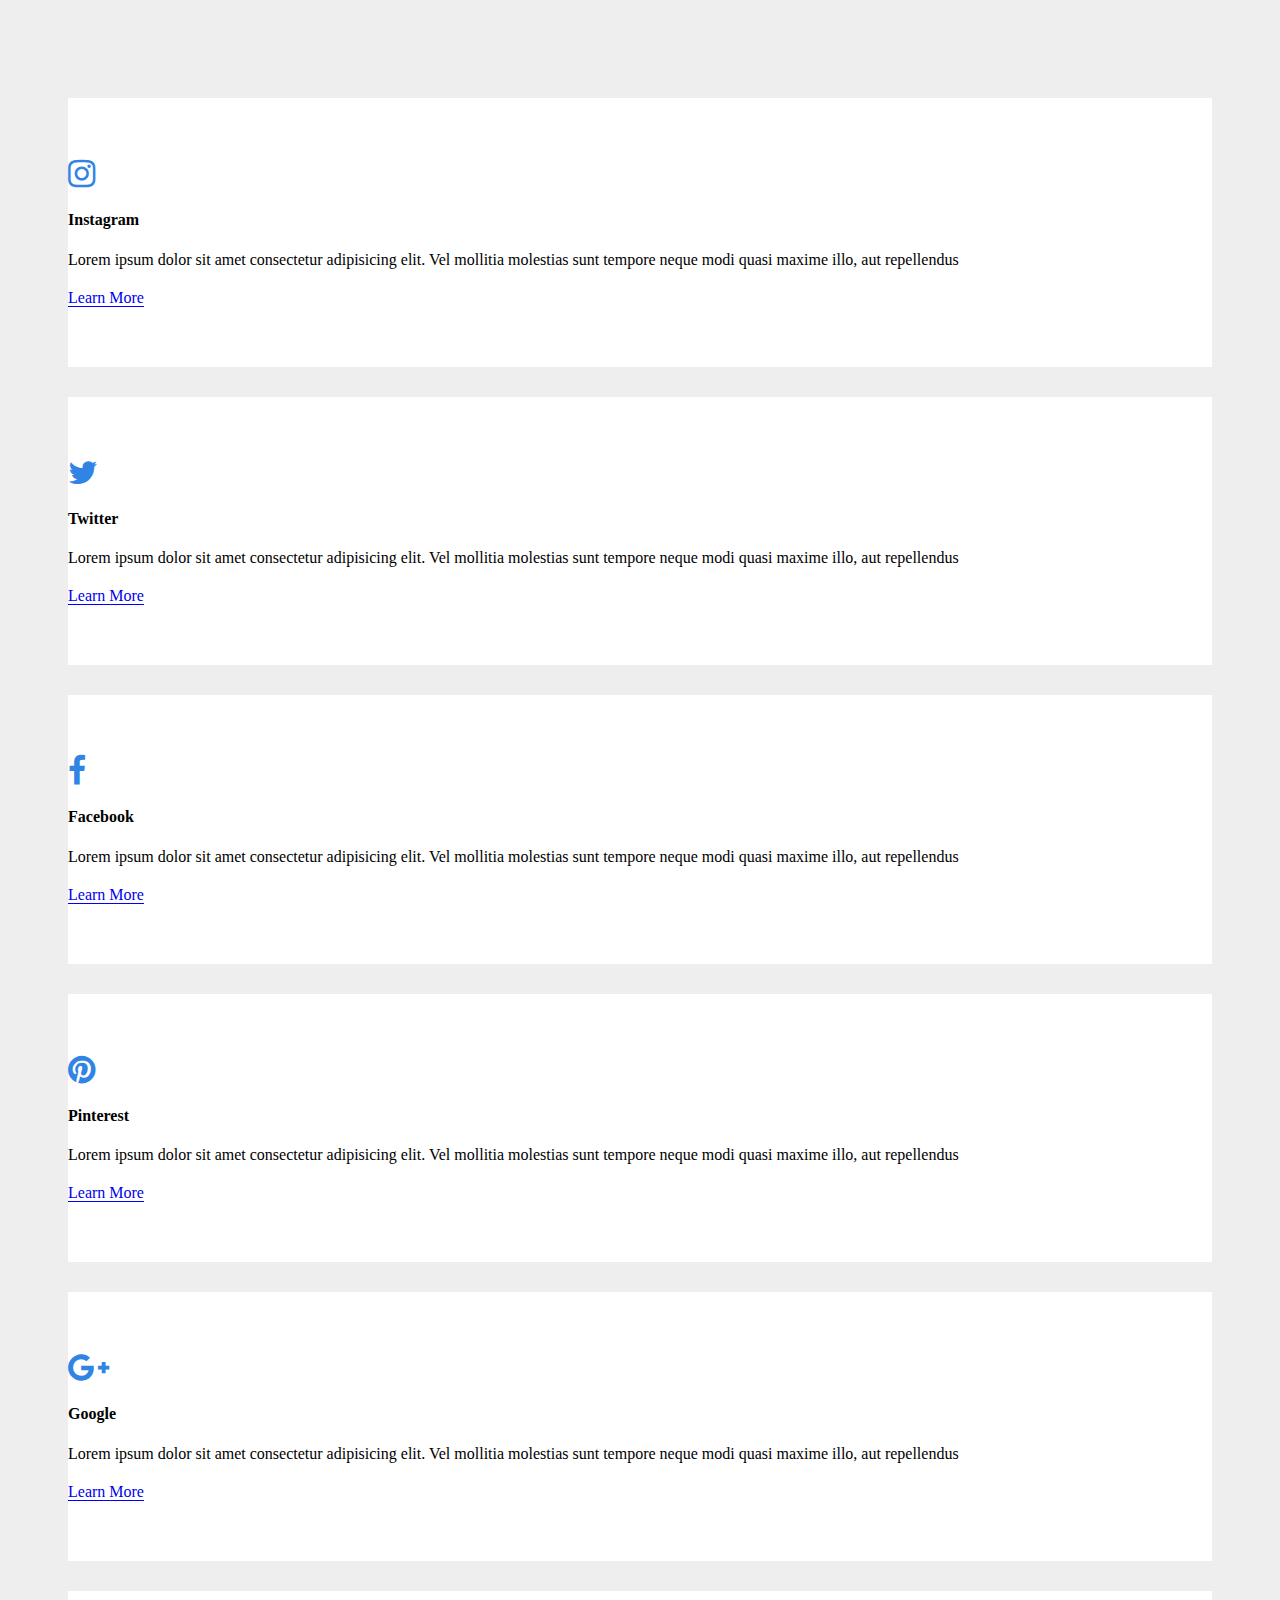
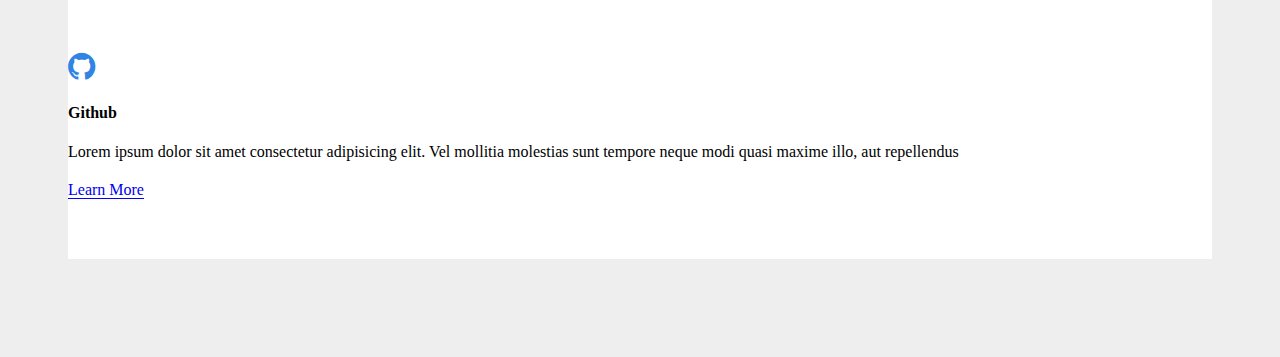
<file: index.html>
<!DOCTYPE html>
<html lang="en">
<head>
    <meta charset="UTF-8">
    <meta http-equiv="X-UA-Compatible" content="IE=edge">
    <meta name="viewport" content="width=device-width, initial-scale=1.0">
    <title>Document</title>
    <link rel="stylesheet" href="https://cdn.jsdelivr.net/npm/bootstrap@4.5.3/dist/css/bootstrap.min.css" integrity="sha384-TX8t27EcRE3e/ihU7zmQxVncDAy5uIKz4rEkgIXeMed4M0jlfIDPvg6uqKI2xXr2" crossorigin="anonymous">
    <link rel="stylesheet" href="https://cdnjs.cloudflare.com/ajax/libs/font-awesome/4.7.0/css/font-awesome.min.css">
    <link rel="stylesheet" href="social-cards.css">
</head>
<body>
    <div class="box">
        <div class="container">
            <div class="row">
                <div class="col-sm-4 col-md-4 col-lg-4">
                    <div class="box-part text-center">
                        <i class="fa fa-instagram fa-2x"></i>
                        <div class="title">
                            <h4>Instagram</h4>
                        </div>
                        <div class="text">
                            <span> Lorem ipsum dolor sit amet consectetur adipisicing elit. Vel mollitia molestias sunt tempore neque modi quasi maxime illo, aut repellendus</span>
                            
                        </div>
                        <a href="#">Learn More</a>
                    </div>
                </div>
                <div class="col-sm-4 col-md-4 col-lg-4">
                    <div class="box-part text-center">
                        <i class="fa fa-twitter fa-2x"></i>
                        <div class="title">
                            <h4>Twitter</h4>
                        </div>
                        <div class="text">
                            <span> Lorem ipsum dolor sit amet consectetur adipisicing elit. Vel mollitia molestias sunt tempore neque modi quasi maxime illo, aut repellendus</span>
                            
                        </div>
                        <a href="#">Learn More</a>
                    </div>
                </div>
                <div class="col-sm-4 col-md-4 col-lg-4">
                    <div class="box-part text-center">
                        <i class="fa fa-facebook fa-2x"></i>
                        <div class="title">
                            <h4>Facebook</h4>
                        </div>
                        <div class="text">
                            <span> Lorem ipsum dolor sit amet consectetur adipisicing elit. Vel mollitia molestias sunt tempore neque modi quasi maxime illo, aut repellendus</span>
                            
                        </div>
                        <a href="#">Learn More</a>
                    </div>
                </div>
            </div>

            <div class="row">
                <div class="col-sm-4 col-md-4 col-lg-4">
                    <div class="box-part text-center">
                        <i class="fa fa-pinterest fa-2x"></i>
                        <div class="title">
                            <h4>Pinterest</h4>
                        </div>
                        <div class="text">
                            <span> Lorem ipsum dolor sit amet consectetur adipisicing elit. Vel mollitia molestias sunt tempore neque modi quasi maxime illo, aut repellendus</span>
                            
                        </div>
                        <a href="#">Learn More</a>
                    </div>
                </div>
                <div class="col-sm-4 col-md-4 col-lg-4">
                    <div class="box-part text-center">
                        <i class="fa fa-google-plus fa-2x"></i>
                        <div class="title">
                            <h4>Google</h4>
                        </div>
                        <div class="text">
                            <span> Lorem ipsum dolor sit amet consectetur adipisicing elit. Vel mollitia molestias sunt tempore neque modi quasi maxime illo, aut repellendus</span>
                            
                        </div>
                        <a href="#">Learn More</a>
                    </div>
                </div>
                <div class="col-sm-4 col-md-4 col-lg-4">
                    <div class="box-part text-center">
                        <i class="fa fa-github fa-2x"></i>
                        <div class="title">
                            <h4>Github</h4>
                        </div>
                        <div class="text">
                            <span> Lorem ipsum dolor sit amet consectetur adipisicing elit. Vel mollitia molestias sunt tempore neque modi quasi maxime illo, aut repellendus</span>
                            
                        </div>
                        <a href="#">Learn More</a>
                    </div>
                </div>
            </div>
        </div>
    </div>
    <script src="https://cdn.jsdelivr.net/npm/bootstrap@4.5.3/dist/js/bootstrap.bundle.min.js" integrity="sha384-ho+j7jyWK8fNQe+A12Hb8AhRq26LrZ/JpcUGGOn+Y7RsweNrtN/tE3MoK7ZeZDyx" crossorigin="anonymous"></script>
</body>
</html>
</file>
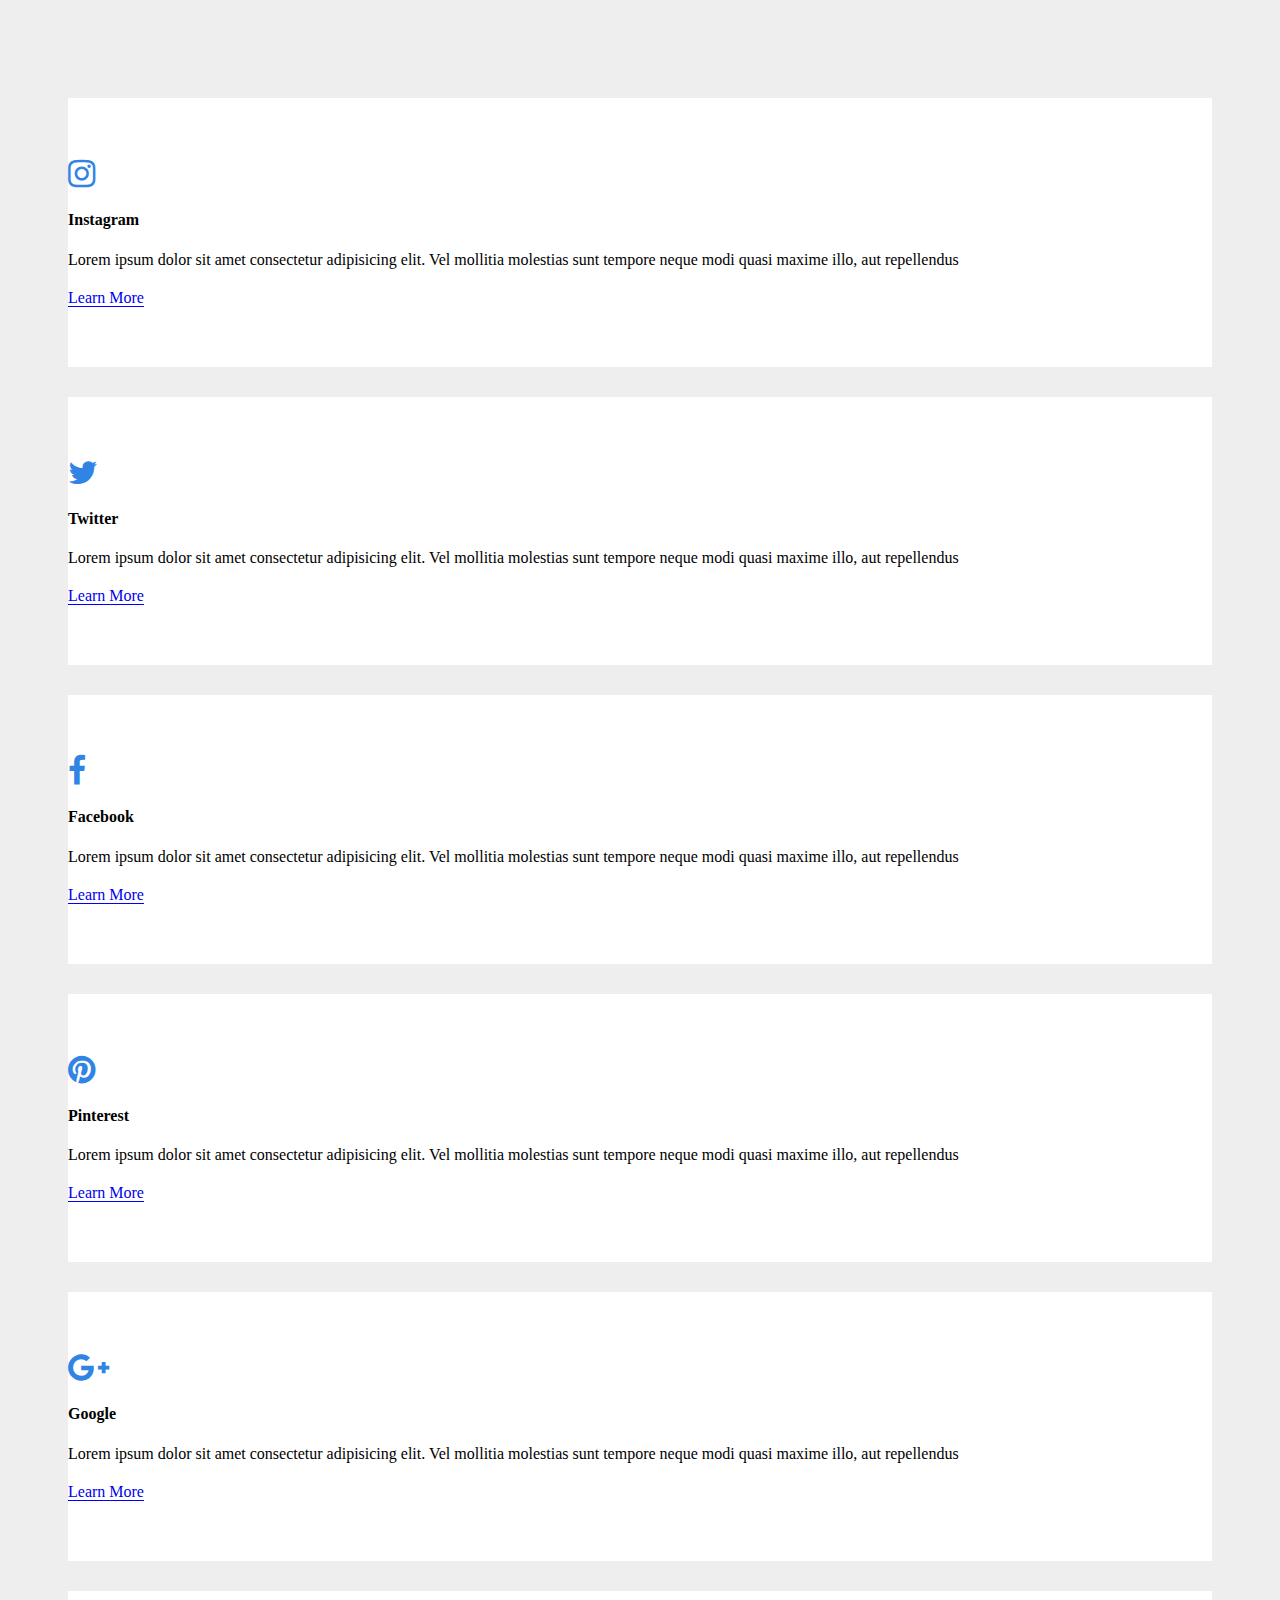
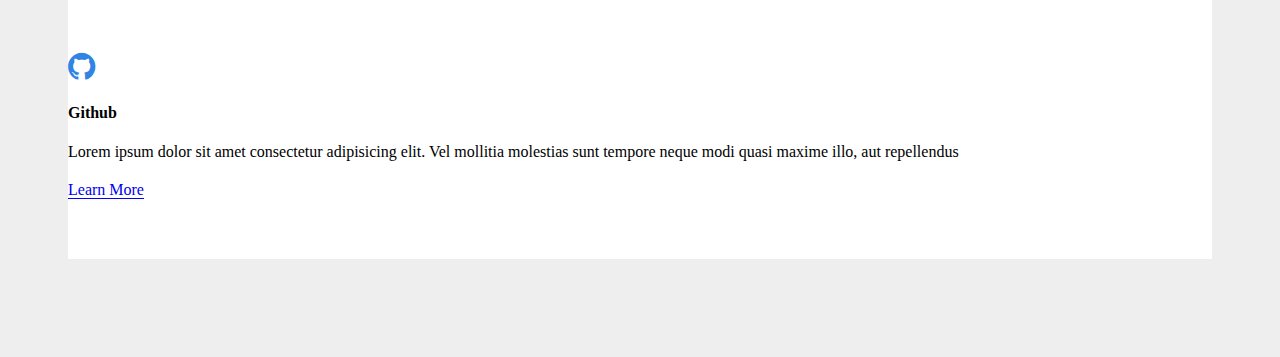
<file: social-cards.html>
<!DOCTYPE html>
<html lang="en">
<head>
    <meta charset="UTF-8">
    <meta http-equiv="X-UA-Compatible" content="IE=edge">
    <meta name="viewport" content="width=device-width, initial-scale=1.0">
    <title>Document</title>
    <link rel="stylesheet" href="https://cdn.jsdelivr.net/npm/bootstrap@4.5.3/dist/css/bootstrap.min.css" integrity="sha384-TX8t27EcRE3e/ihU7zmQxVncDAy5uIKz4rEkgIXeMed4M0jlfIDPvg6uqKI2xXr2" crossorigin="anonymous">
    <link rel="stylesheet" href="https://cdnjs.cloudflare.com/ajax/libs/font-awesome/4.7.0/css/font-awesome.min.css">
    <link rel="stylesheet" href="social-cards.css">
</head>
<body>
    <div class="box">
        <div class="container">
            <div class="row">
                <div class="col-sm-4 col-md-4 col-lg-4">
                    <div class="box-part text-center">
                        <i class="fa fa-instagram fa-2x"></i>
                        <div class="title">
                            <h4>Instagram</h4>
                        </div>
                        <div class="text">
                            <span> Lorem ipsum dolor sit amet consectetur adipisicing elit. Vel mollitia molestias sunt tempore neque modi quasi maxime illo, aut repellendus</span>
                            
                        </div>
                        <a href="#">Learn More</a>
                    </div>
                </div>
                <div class="col-sm-4 col-md-4 col-lg-4">
                    <div class="box-part text-center">
                        <i class="fa fa-twitter fa-2x"></i>
                        <div class="title">
                            <h4>Twitter</h4>
                        </div>
                        <div class="text">
                            <span> Lorem ipsum dolor sit amet consectetur adipisicing elit. Vel mollitia molestias sunt tempore neque modi quasi maxime illo, aut repellendus</span>
                            
                        </div>
                        <a href="#">Learn More</a>
                    </div>
                </div>
                <div class="col-sm-4 col-md-4 col-lg-4">
                    <div class="box-part text-center">
                        <i class="fa fa-facebook fa-2x"></i>
                        <div class="title">
                            <h4>Facebook</h4>
                        </div>
                        <div class="text">
                            <span> Lorem ipsum dolor sit amet consectetur adipisicing elit. Vel mollitia molestias sunt tempore neque modi quasi maxime illo, aut repellendus</span>
                            
                        </div>
                        <a href="#">Learn More</a>
                    </div>
                </div>
            </div>

            <div class="row">
                <div class="col-sm-4 col-md-4 col-lg-4">
                    <div class="box-part text-center">
                        <i class="fa fa-pinterest fa-2x"></i>
                        <div class="title">
                            <h4>Pinterest</h4>
                        </div>
                        <div class="text">
                            <span> Lorem ipsum dolor sit amet consectetur adipisicing elit. Vel mollitia molestias sunt tempore neque modi quasi maxime illo, aut repellendus</span>
                            
                        </div>
                        <a href="#">Learn More</a>
                    </div>
                </div>
                <div class="col-sm-4 col-md-4 col-lg-4">
                    <div class="box-part text-center">
                        <i class="fa fa-google-plus fa-2x"></i>
                        <div class="title">
                            <h4>Google</h4>
                        </div>
                        <div class="text">
                            <span> Lorem ipsum dolor sit amet consectetur adipisicing elit. Vel mollitia molestias sunt tempore neque modi quasi maxime illo, aut repellendus</span>
                            
                        </div>
                        <a href="#">Learn More</a>
                    </div>
                </div>
                <div class="col-sm-4 col-md-4 col-lg-4">
                    <div class="box-part text-center">
                        <i class="fa fa-github fa-2x"></i>
                        <div class="title">
                            <h4>Github</h4>
                        </div>
                        <div class="text">
                            <span> Lorem ipsum dolor sit amet consectetur adipisicing elit. Vel mollitia molestias sunt tempore neque modi quasi maxime illo, aut repellendus</span>
                            
                        </div>
                        <a href="#">Learn More</a>
                    </div>
                </div>
            </div>
        </div>
    </div>
    <script src="https://cdn.jsdelivr.net/npm/bootstrap@4.5.3/dist/js/bootstrap.bundle.min.js" integrity="sha384-ho+j7jyWK8fNQe+A12Hb8AhRq26LrZ/JpcUGGOn+Y7RsweNrtN/tE3MoK7ZeZDyx" crossorigin="anonymous"></script>
</body>
</html>
</file>
<file: social-cards.css>
.fa{
    color:rgb(48, 132, 228)
}

a{
    text-decoration: none;
    border-bottom: 1px solid blue;
}

body{
    background-color:#eee;
}

.box-part{
    background-color: white;
    padding: 60px 0px;
    margin: 30px 0px;
    border-radius: 0px;
}

.text{
    margin: 20px 0px;
}

.box{
    padding: 60px;
}
</file>
